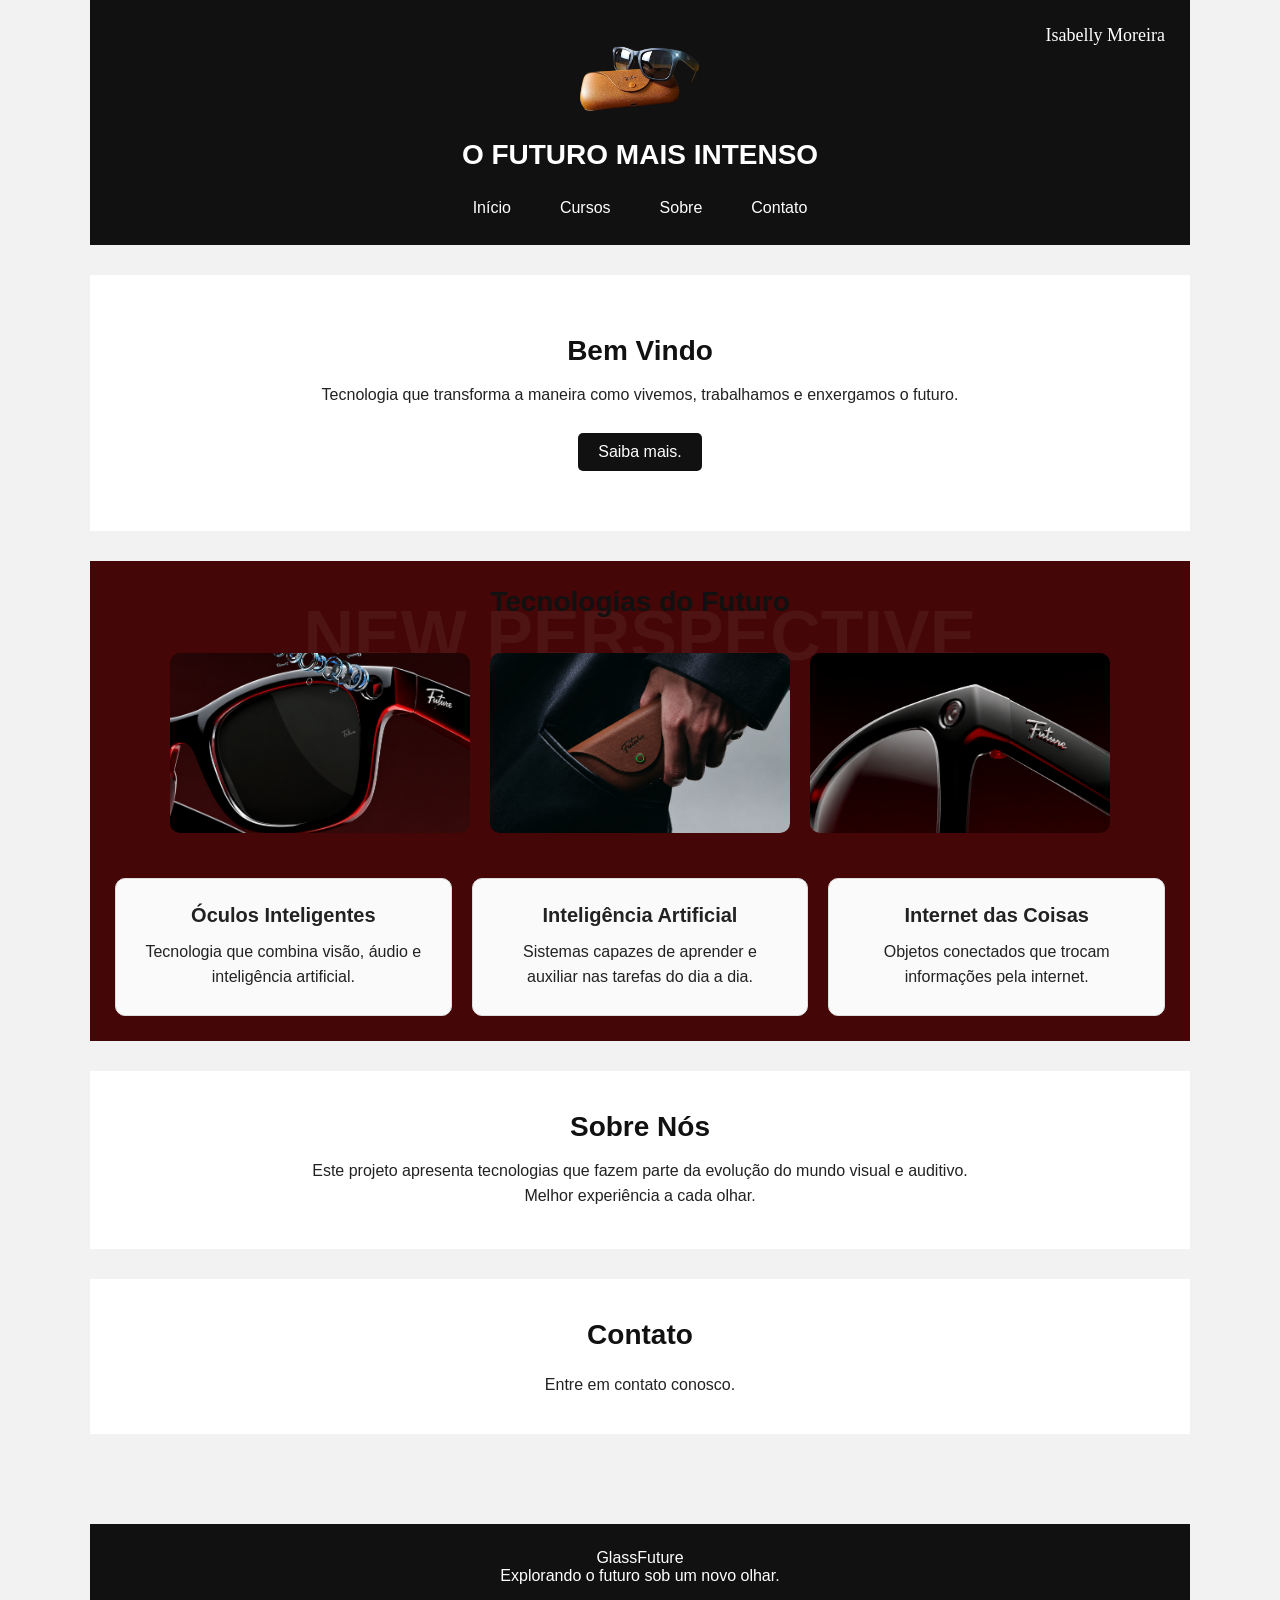
<file: index.html>
<!DOCTYPE html>
<html lang="pt-BR">

<head>
    <meta charset="UTF-8">
    <meta name="viewport" content="width=device-width, initial-scale=1.0">

    <title>GlassFuture</title>

    <link rel="stylesheet" href="estilo.css">
</head>

<body>

    <div class="container">

<header>

    <img src="oculos.2.png" alt="O futuro mais intenso">

    <h1>O FUTURO MAIS INTENSO</h1>

    <nav>
        <a href="#inicio">Início</a>
        <a href="#cursos">Cursos</a>
        <a href="#sobre">Sobre</a>
        <a href="#contato">Contato</a>
    </nav>

    <p class="nome-aluno">Isabelly Moreira</p>

</header>

<main>

<section id="inicio">

    <h2>Bem Vindo</h2>

    <p>
        Tecnologia que transforma a maneira como vivemos,
        trabalhamos e enxergamos o futuro.
    </p>

    <a href="#cursos" class="botao">Saiba mais.</a>

</section>

<section id="cursos">

    <div class="titulo-fundo">
        NEW PERSPECTIVE
    </div>

    <h2>Tecnologias do Futuro</h2>

    <div class="carrossel">

        <img src="camera.future.png" alt="Óculos inteligentes">

        <img src="bolso.future.png" alt="Tecnologia do futuro">

        <img src="modern.future.png" alt="Inovação tecnológica">

    </div>

        <article>
            <h3>Óculos Inteligentes</h3>
            <p>
                Tecnologia que combina visão, áudio e inteligência artificial.
            </p>
        </article>

        <article>
            <h3>Inteligência Artificial</h3>
            <p>
                Sistemas capazes de aprender e auxiliar nas tarefas do dia a dia.
            </p>
        </article>

        <article>
            <h3>Internet das Coisas</h3>
            <p>
                Objetos conectados que trocam informações pela internet.
            </p>
        </article>
    </section>

    <section id="sobre">
        <h2>Sobre Nós</h2>

        <p>
            Este projeto apresenta tecnologias que fazem parte
            da evolução do mundo visual e auditivo. Melhor experiência a cada olhar.
        </p>
    </section>

<section id="contato">
    <h2>Contato</h2>

    <a href="contato.html" class="link-contato">
        Entre em contato conosco.
    </a>
</section>

</main>
 
<footer>
    <p>GlassFuture</p>
    <p>Explorando o futuro sob um novo olhar.</p>
</footer>

    </div>

</body>

</html>
</file>
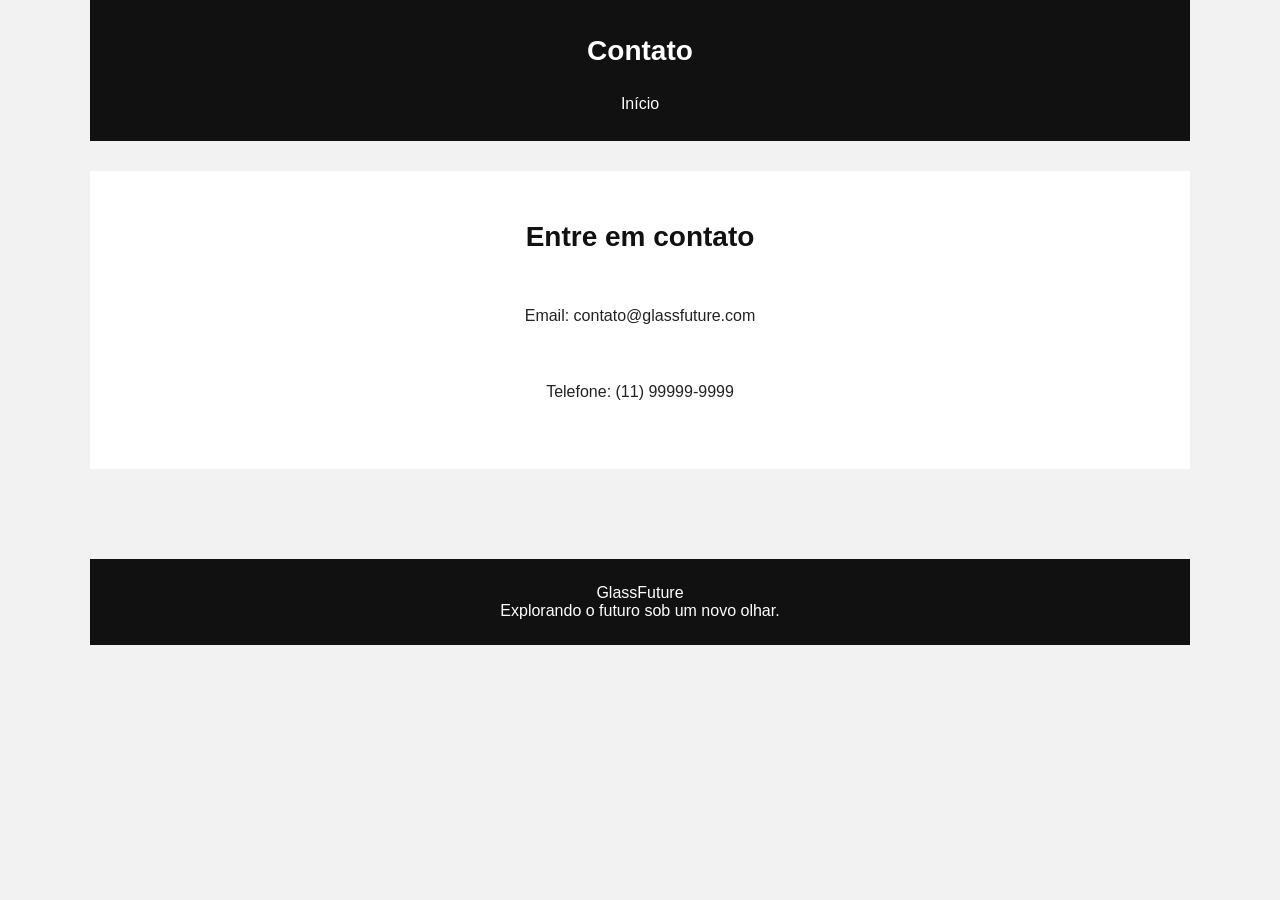
<file: contato.html>
<!DOCTYPE html>
<html lang="pt-BR">

<head>
    <meta charset="UTF-8">
    <meta name="viewport" content="width=device-width, initial-scale=1.0">

    <title>Contato - GlassFuture</title>

    <link rel="stylesheet" href="estilo.css">
</head>

<body>

    <div class="container">

        <header>
            <h1>Contato</h1>

            <nav>
                <a href="index.html">Início</a>
            </nav>
        </header>

        <main>

            <section class="pagina-contato">

                <h2>Entre em contato</h2>

                <p>Email: contato@glassfuture.com</p>

                <p>Telefone: (11) 99999-9999</p>

            </section>

        </main>

        <footer>
            <p>GlassFuture</p>
            <p>Explorando o futuro sob um novo olhar.</p>
        </footer>

    </div>

</body>

</html>
</file>
<file: estilo.css>
html {
scroll-behavior: smooth;
}

* {
  margin: 0;
  padding: 0;
  box-sizing: border-box;
  }

body {
font-family: Arial, sans-serif;
background-color: #f2f2f2;
color: #222;
}

.container {
width: 90%;
max-width: 1100px;
margin: auto;
}

/* CABEÇALHO */

header {
    background-color: #111;
    color: white;
    padding: 20px;
    text-align: center;
    position: relative;
}

/* IMAGEM */

header img {
width: 500px;
height: 100px;
object-fit: contain;
transition: transform 0.8s;
}

header img:hover {
transform: rotateY(360deg) scale(1.15);
}

/* TÍTULO */

header h1 {
margin-top: 15px;
margin-bottom: 20px;
font-size: 28px;
}

/* MENU */

nav {
display: flex;
justify-content: center;
gap: 25px;
}

nav a {
color: white;
text-decoration: none;
padding: 8px 12px;
}

nav a:hover {
background-color: #333;
border-radius: 5px;
}

/* CONTEÚDO */

main {
padding: 30px 0;
}

section {
background-color: white;
padding: 25px;
margin-bottom: 30px;
display: flex;
flex-wrap: wrap;
gap: 20px;
}
#cursos {
    background-color: #440606;
}

section h2 {
width: 100%;
text-align: center;
margin-bottom: 15px;
font-size: 28px;
color: #111;
}

section p {
width: 100%;
max-width: 700px;
margin: 0 auto;
text-align: center;
line-height: 1.6;
}

/* INÍCIO */

#inicio {
    display: block;
    text-align: center;
    padding: 60px 25px;
}

#inicio h2 {
    text-align: center;
    width: 100%;
}

#inicio p {
    width: 100%;
    max-width: 700px;
    margin: 15px auto 0;
    text-align: center;
    line-height: 1.6;
}

.botao {
    display: block;
    width: fit-content;
    margin: 25px auto 0;
    padding: 10px 20px;
    background-color: #111;
    color: white;
    text-decoration: none;
    border-radius: 5px;
}

.botao:hover {
    background-color: #333;
}

/* CARDS */
article {
flex: 1;
min-width: 250px;
padding: 25px;
border: 1px solid #ddd;
border-radius: 10px;
background-color: #fafafa;
text-align: center;
transition: transform 0.3s, box-shadow 0.3s;
}

article h3 {
margin-bottom: 12px;
font-size: 20px;
}

article p {
line-height: 1.6;
}

article:hover {
transform: translateY(-8px);
box-shadow: 0 8px 20px rgba(0, 0, 0, 0.15);
}

/* SOBRE E CONTATO */
#sobre,
#contato {
    display: block;
    text-align: center;
    padding: 40px 25px;
}

#sobre h2,
#contato h2 {
    margin-bottom: 15px;
}

.link-contato {
    display: block;
    width: fit-content;
    margin: 15px auto 0;
    color: #222;
    text-decoration: none;
    text-decoration: underline;
}

/* RODAPÉ */
footer {
    background-color: #111;
    color: white;
    text-align: center;
    padding: 25px;
    margin-top: 30px;
    font-family: "Trebuchet MS", Arial, sans-serif;
}

/* CELULAR */

@media (max-width: 600px) {

.container {
    width: 95%;
}

header img {
    width: 100%;
    height: auto;
}

header h1 {
    font-size: 22px;
}

nav {
    flex-direction: column;
    gap: 10px;
}

section {
    display: block;
}

article {
    margin-bottom: 20px; 
}
}
.link-contato {
    display: inline-block;
    margin-top: 10px;
    color: #222;
    text-decoration: none;
    border: none;
}

.link-contato:hover {
    text-decoration: underline;
}

.pagina-contato {
    text-align: center;
    padding: 50px 25px;
}

.pagina-contato p {
    margin: 15px auto;
}
/* CARROSSEL */

.carrossel {
    width: 100%;
    overflow: hidden;
    display: flex;
    justify-content: center;
    gap: 20px;
    margin-bottom: 25px;
}

.carrossel img {
    width: 300px;
    height: 180px;
    object-fit: cover;
    border-radius: 10px;
    flex-shrink: 0;
    animation: passar 8s infinite;
}
@keyframes passar {

    0% {
        transform: translateX(0);
    }

    50% {
        transform: translateX(-320px);
    }

    100% {
        transform: translateX(0);
    }

}
#cursos {
    position: relative;
    overflow: hidden;
}

.titulo-fundo {
    position: absolute;
    top: 35px;
    left: 0;
    width: 100%;
    text-align: center;

    font-size: 70px;
    font-weight: bold;
    color: #fdfbfb;
    opacity: 0.05;

    z-index: 0;
}

#cursos h2,
#cursos .carrossel,
#cursos article {
    position: relative;
    z-index: 1;
}
.nome-aluno {
    position: absolute;
    right: 25px;
    top: 25px;

    font-size: 18px;
    font-family: "Brush Script MT", "Segoe Script", cursive;
    color: white;
}
</file>
